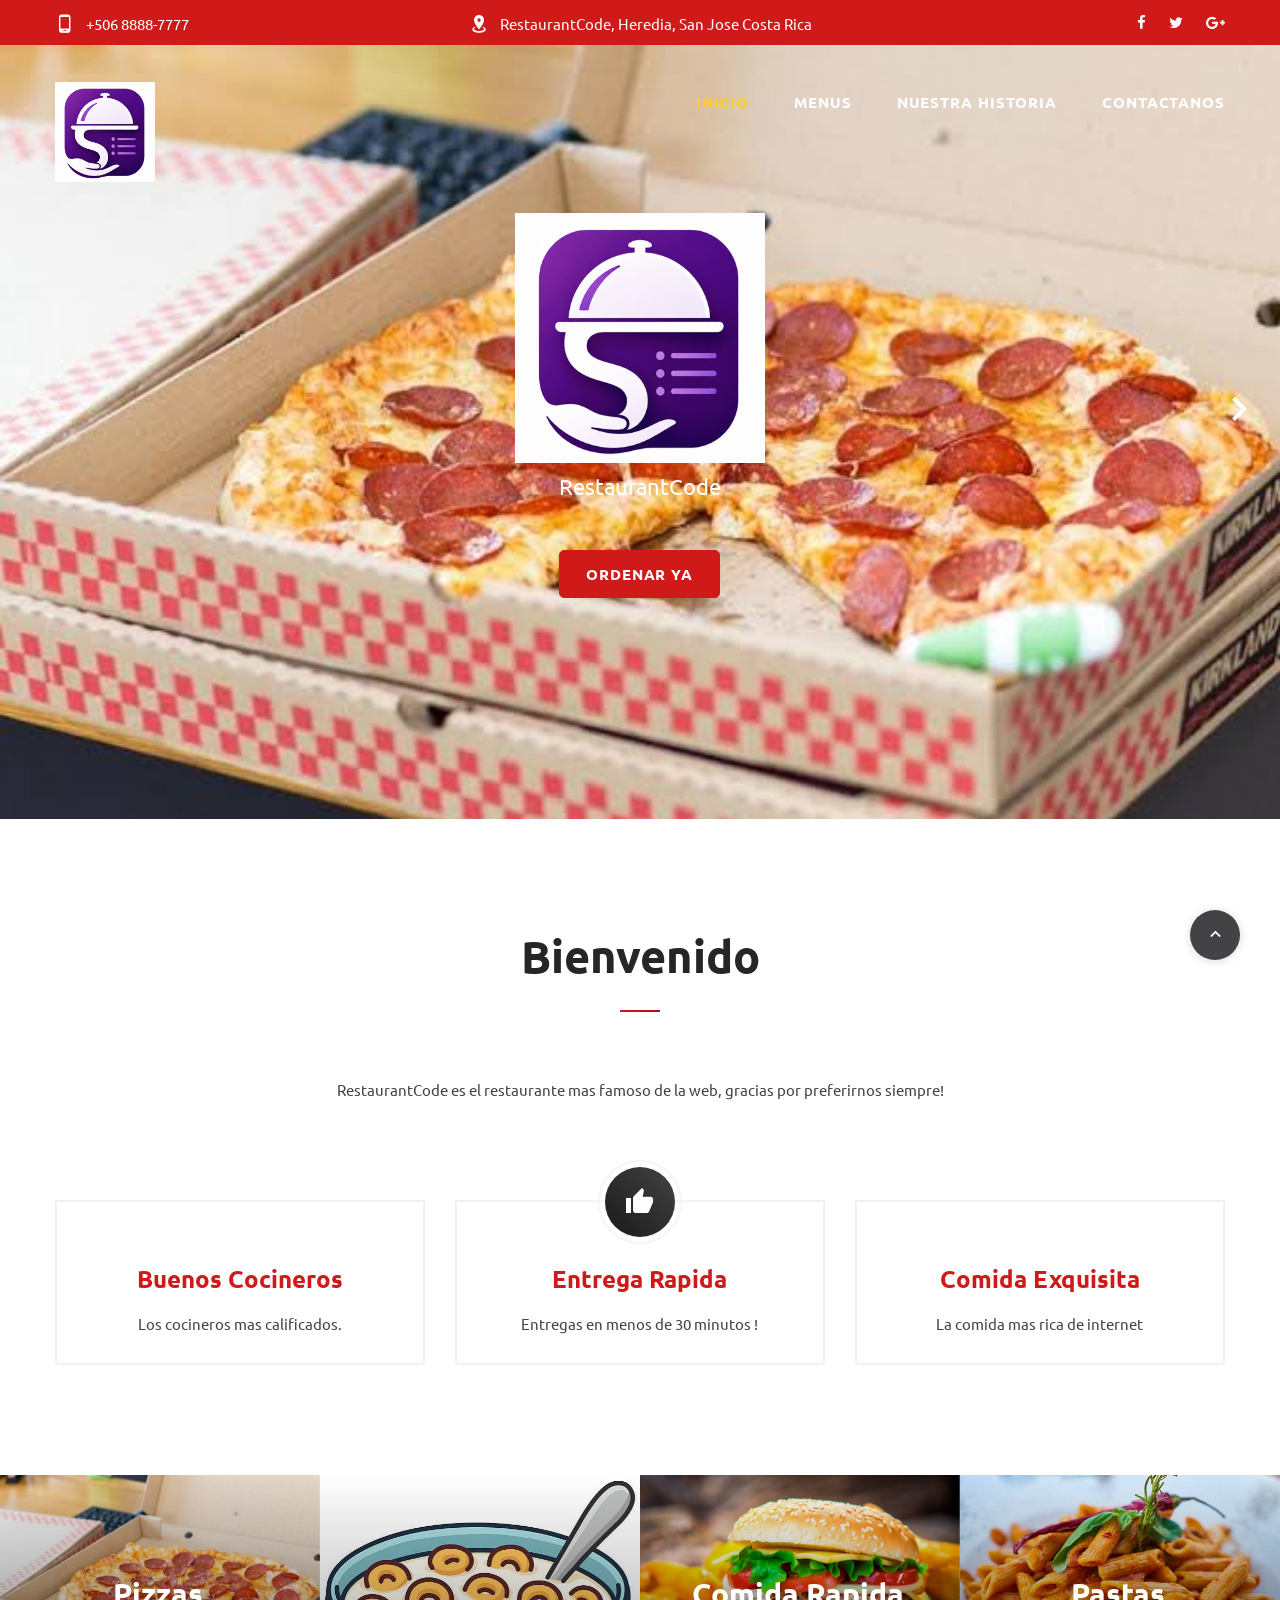
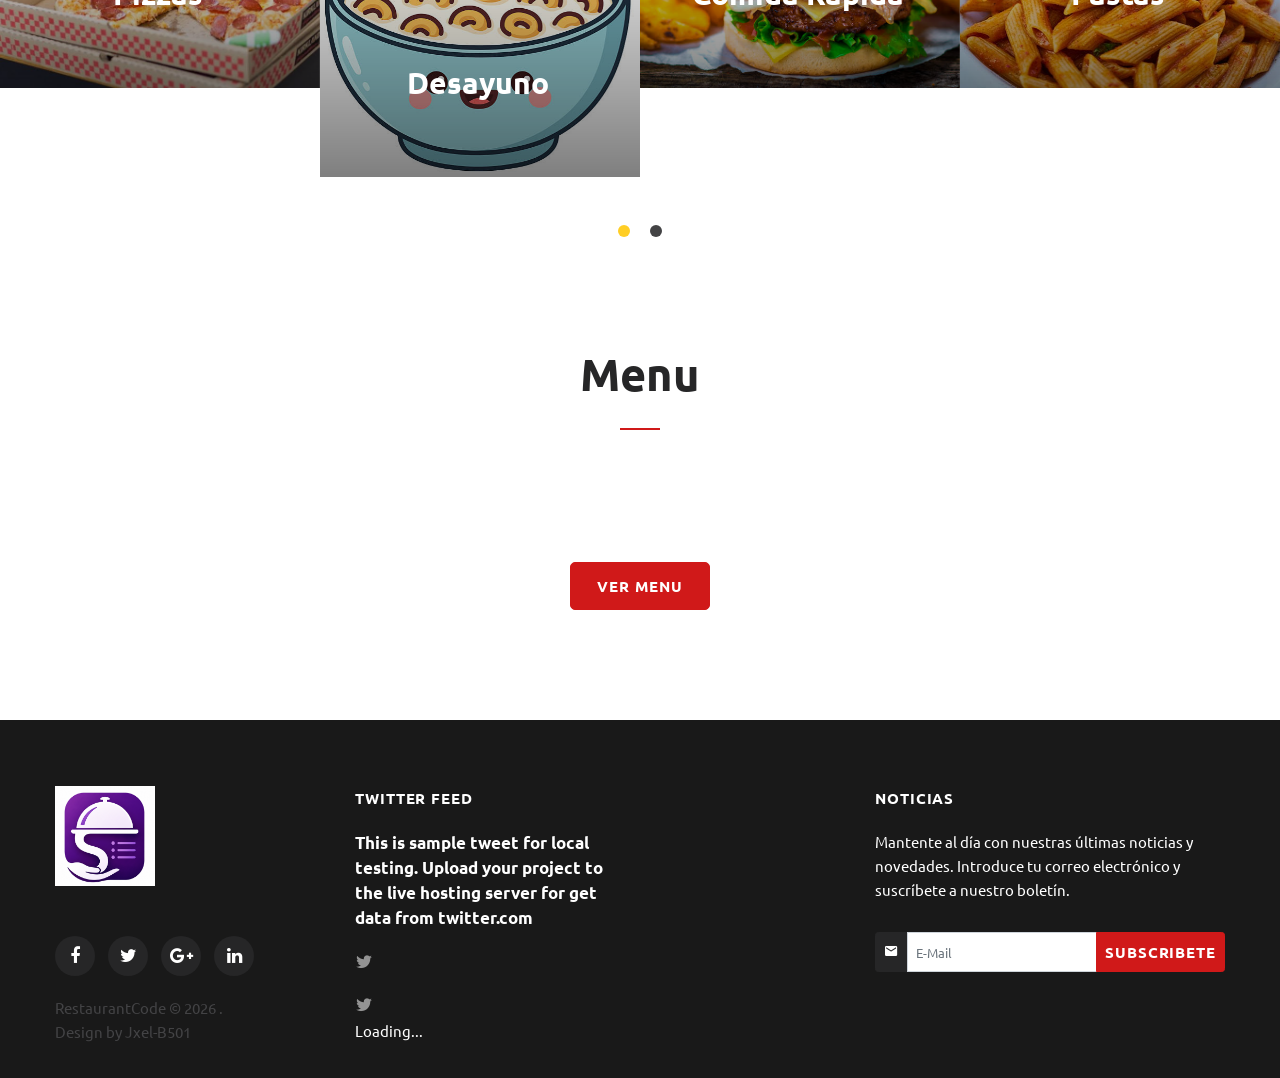
<file: index.html>
<!DOCTYPE html>
<html class="wow-animation" lang="en">
  <head>
    <title>Inicio</title>
    <meta charset="utf-8">
    <meta name="format-detection" content="telephone=no">
    <meta name="viewport" content="width=device-width, height=device-height, initial-scale=1.0, maximum-scale=1.0, user-scalable=0">
    <meta http-equiv="X-UA-Compatible" content="IE=Edge">
    <meta name="keywords" content="intense web design multipurpose template">
    <meta name="date" content="Dec 26">
    <link rel="icon" href="images/logo_icono.png" type="image/x-icon">
    <link rel="stylesheet" type="text/css" href="//fonts.googleapis.com/css?family=Ubuntu:400,400italic,500,700,700italic">
    <link rel="stylesheet" href="css/style.css">
    <style>.ie-panel{display: none;background: #212121;padding: 10px 0;box-shadow: 3px 3px 5px 0 rgba(0,0,0,.3);clear: both;text-align:center;position: relative;z-index: 1;} html.ie-10 .ie-panel, html.lt-ie-10 .ie-panel {display: block;}</style>
  </head>
  <body>
    <!-- IE Panel-->
    <div class="ie-panel"><img src="images/ie8-panel/warning_bar_0000_us.jpg" height="42" width="820" alt="You are using an outdated browser. For a faster, safer browsing experience, upgrade for free today."></a></div>
    <div class="page-loader page-loader-variant-1">
      <div><img width='100' height='100' src='images/logosm.png' alt=''/>
        <div class="offset-top-41 text-center">
          <div class="spinner"></div>
        </div>
      </div>
    </div>
    <!-- Page-->
    <div class="page text-center"> <!-- <a class="section section-banner text-center d-none d-xl-block" style="background-image: url(images/banner/background-04-1920x60.jpg); background-image: -webkit-image-set( url(images/banner/background-04-1920x60.jpg) 1x, url(images/banner/background-04-3840x120.jpg) 2x )"><img src="images/banner/foreground-04-1600x60.png" srcset="images/banner/foreground-04-1600x60.png 1x, images/banner/foreground-04-3200x120.png 2x" alt="" width="1600" height="310"></a>-->
      <!-- Page Head-->
      <header class="page-head slider-menu-position" data-preset='{"title":"Header with slider","category":"header, slider","reload":true,"id":"header-1"}'>
        <!-- RD Navbar Transparent-->
        <div class="rd-navbar-wrap">
          <nav class="rd-navbar container rd-navbar-floated rd-navbar-dark" data-md-device-layout="rd-navbar-fixed" data-lg-device-layout="rd-navbar-static" data-lg-auto-height="true" data-md-layout="rd-navbar-fixed" data-lg-layout="rd-navbar-static" data-lg-stick-up="true">
            <div class="rd-navbar-inner">
              <!-- RD Navbar Top Panel-->
              <div class="rd-navbar-top-panel context-dark bg-danger">
                <div class="left-side">
                  <address class="contact-info text-left"><a href="tel:#"><span class="icon mdi mdi-cellphone-android novi-icon"></span><span class="text-middle">+506 8888-7777</span></a></address>
                </div>
                <div class="center">
                  <address class="contact-info text-left"><a href="#"><span class="icon mdi mdi-map-marker-radius novi-icon"></span><span class="text-middle">RestaurantCode, Heredia, San Jose Costa Rica</span></a></address>
                </div>
                <div class="right-side">
                  <ul class="list-inline list-inline-sm">
                    <li class="list-inline-item"><a class="novi-icon fa fa-facebook" href="#"></a></li>
                    <li class="list-inline-item"><a class="novi-icon fa fa-twitter" href="#"></a></li>
                    <li class="list-inline-item"><a class="novi-icon fa fa-google-plus" href="#"></a></li>
                  </ul>
                </div>
              </div>
              <!-- RD Navbar Panel -->
              <div class="rd-navbar-panel">
                <!-- RD Navbar Toggle-->
                <button class="rd-navbar-toggle" data-rd-navbar-toggle=".rd-navbar, .rd-navbar-nav-wrap"><span></span></button>
                <!-- RD Navbar Top Panel Toggle-->
                <button class="rd-navbar-top-panel-toggle" data-rd-navbar-toggle=".rd-navbar, .rd-navbar-top-panel"><span></span></button>
                <!--Navbar Brand-->
                <div class="rd-navbar-brand"><a href="index.html"><img width='100' height='100' src='images/logosm.png' alt=''/></a></div>
              </div>
              <div class="rd-navbar-menu-wrap">
                <div class="rd-navbar-nav-wrap">
                  <div class="rd-navbar-mobile-scroll">
                    <!--Navbar Brand Mobile-->
                    <div class="rd-navbar-mobile-brand"><a href="index.html"><img width='100' height='100' src='images/logosm.png' alt=''/></a></div>
                    <!-- RD Navbar Nav-->
                    <ul class="rd-navbar-nav">
                      <li class="active"><a href="index.html"><span>Inicio</span></a></li>
                      <li><a href="about-coach.html"><span>Menus</span></a></li>
                      <li><a href="typography.html"><span>Nuestra Historia</span></a></li>
                      <li><a href="contacts.html"><span>Contactanos</span></a></li>
                    </ul>
                  </div>
                </div>
              </div>
            </div>
          </nav>
        </div>
        <!--Swiper-->
        <div class="swiper-container swiper-slider" data-loop="false" data-autoplay="5500" data-dragable="false">
          <div class="swiper-wrapper text-center">
            <div class="swiper-slide" data-slide-bg="images/comida.jpg" data-preview-bg="images/comida.jpg">
              <div class="swiper-caption swiper-parallax" data-speed="0.5" data-fade="true">
                <div class="swiper-slide-caption">
                  <div class="container">
                    <div class="row justify-content-xl-center">
                      <div class="col-xl-12">
                        <img src="images/logosm.png" width="250" height="250">
                      </div>
                      <div class="col-xl-8 offset-top-10">
                        <h5 class="hidden d-sm-block text-light" data-caption-animate="fadeInUp" data-caption-delay="500">
                          RestaurantCode
                        </h5>
                        <div class="offset-top-20 offset-sm-top-50"><a class="btn btn-danger btn-anis-effect" href="#" data-waypoint-to="#welcome" data-caption-animate="fadeInUp" data-caption-delay="800"><span class="btn-text">Ordenar Ya</span></a></div>
                      </div>
                    </div>
                  </div>
                </div>
              </div>
            </div>
            
            <div class="swiper-slide" data-slide-bg="images/comida.jpg" data-preview-bg="images/comida.jpg">
              <div class="swiper-caption swiper-parallax" data-speed="0.5" data-fade="true">
                <div class="swiper-slide-caption">
                  <div class="container">
                    <div class="row justify-content-xl-center">
                      <div class="col-xl-12">
                        <div class="text-extra-big font-weight-bold font-italic text-uppercase" data-caption-animate="fadeInUp" data-caption-delay="300">Bienvenidos a RestaurantCode</div>
                      </div>
                      <div class="col-xl-8 offset-top-10">
                        <h5 class="hidden d-sm-block text-light" data-caption-animate="fadeInUp" data-caption-delay="500">El restaurante virtual mas famoso de la Web</h5>
                        <div class="offset-top-20 offset-sm-top-50"><a class="btn btn-danger btn-anis-effect" href="#" data-waypoint-to="#welcome" data-caption-animate="fadeInUp" data-caption-delay="800"><span class="btn-text">Ordenar Ya</span></a></div>
                      </div>
                    </div>
                  </div>
                </div>
              </div>
            </div>
          </div>
          <div class="swiper-button swiper-button-prev swiper-parallax mdi mdi-chevron-left"></div>
          <div class="swiper-button swiper-button-next swiper-parallax mdi mdi-chevron-right"></div>
          <div class="swiper-pagination"></div>
        </div>
      </header>
      <!--Welcome-->
      <section class="section-98 section-md-110 novi-background" data-preset='{"title":"Content block 1","category":"content","id":"content-block-1"}'>
        <div class="container">
          <h1>Bienvenido</h1>
          <hr class="divider bg-red">
          <div class="row justify-content-sm-center offset-top-66">
            <div class="col-xl-8">
              <p>RestaurantCode es el restaurante mas famoso de la web, gracias por preferirnos siempre!</p>
            </div>
          </div>
          <div class="row justify-content-center grid-group-lg offset-top-98">
            <div class="col-md-8 col-lg-4">
              <!-- Icon Box Type 5-->
              <div class="box-icon box-icon-bordered">
                <h4 class="text-danger offset-top-20">Buenos Cocineros</h4>
                <p>Los cocineros mas calificados.</p>
              </div>
            </div>
            <div class="col-md-8 col-lg-4">
              <!-- Icon Box Type 5-->
              <div class="box-icon box-icon-bordered"><span class="novi-icon icon icon-outlined icon-xs icon-dark-filled mdi mdi-thumb-up"></span>
                <h4 class="text-danger offset-top-20">Entrega Rapida</h4>
                <p>Entregas en menos de 30 minutos ! </p>
              </div>
            </div>
            <div class="col-md-8 col-lg-4">
              <!-- Icon Box Type 5-->
              <div class="box-icon box-icon-bordered">
                <h4 class="text-danger offset-top-20">Comida Exquisita</h4>
                <p>La comida mas rica de internet</p>
              </div>
            </div>
          </div>
        </div>
      </section>
      <!-- Offers-->
      <section data-preset='{"title":"Carousel 1","category":"content, carousel","reload":true,"id":"carousel-1"}'>
        <div class="owl-carousel owl-carousel-default d-lg-none-owl-dots veil-owl-nav d-lg-owl-nav" data-items="1" data-sm-items="2" data-lg-items="3" data-xl-items="4" data-nav="true" data-dots="true" data-nav-class="[&quot;owl-prev mdi mdi-chevron-left&quot;, &quot;owl-next mdi mdi-chevron-right&quot;]">
          <div>
            <!-- Thumbnail Terry-->
            <figure class="thumbnail-terry"><a href="#"><img width="480" height="480" src="images/comida.jpg" alt=""/></a>
              <figcaption>
                <div>
                  <h4 class="thumbnail-terry-title">Pizzas</h4>
                </div>
                <p class="thumbnail-terry-desc offset-top-0"></p><a class="btn offset-top-10 offset-lg-top-0 btn-danger" href="#">Pedir Ya</a>
              </figcaption>
            </figure>
          </div>
          <div>
            <!-- Thumbnail Terry-->
            <figure class="thumbnail-terry"><a href="#"><img width="480" height="480" src="images/cereal.jpg" alt=""/></a>
              <figcaption>
                <div>
                  <h4 class="thumbnail-terry-title">Desayuno</h4>
                </div>
                <p class="thumbnail-terry-desc offset-top-0"></p><a class="btn offset-top-10 offset-lg-top-0 btn-danger" href="#">Pide Ya</a>
              </figcaption>
            </figure>
          </div>
          <div>
            <!-- Thumbnail Terry-->
            <figure class="thumbnail-terry"><a href="#"><img width="480" height="480" src="images/hamburguesa.jpg" alt=""/></a>
              <figcaption>
                <div>
                  <h4 class="thumbnail-terry-title">Comida Rapida</h4>
                </div>
                <p class="thumbnail-terry-desc offset-top-0"></p><a class="btn offset-top-10 offset-lg-top-0 btn-danger" href="#">Pide Ya</a>
              </figcaption>
            </figure>
          </div>
          <div>
            <!-- Thumbnail Terry-->
            <figure class="thumbnail-terry"><a href="#"><img width="480" height="480" src="images/macarron.jpg" alt=""/></a>
              <figcaption>
                <div>
                  <h4 class="thumbnail-terry-title">Pastas</h4>
                </div>
                <p class="thumbnail-terry-desc offset-top-0"></p><a class="btn offset-top-10 offset-lg-top-0 btn-danger" href="#">Pide Ya</a>
              </figcaption>
            </figure>
          </div>
          <div>
            <!-- Thumbnail Terry-->
            <figure class="thumbnail-terry"><a href="#"><img width="480" height="480" src="images/loading.gif" alt=""/></a>
              <figcaption>
                <div>
                  <h4 class="thumbnail-terry-title">Postre</h4>
                </div>
                <p class="thumbnail-terry-desc offset-top-0"></p><a class="btn offset-top-10 offset-lg-top-0 btn-danger" href="#">Pide Ya</a>
              </figcaption>
            </figure>
          </div>
          <div>
            <!-- Thumbnail Terry-->
            <figure class="thumbnail-terry"><a href="#"><img width="480" height="480" src="images/loading.gif" alt=""/></a>
              <figcaption>
                <div>
                  <h4 class="thumbnail-terry-title">Sopas</h4>
                </div>
                <p class="thumbnail-terry-desc offset-top-0"></p><a class="btn offset-top-10 offset-lg-top-0 btn-danger" href="#">Pide Ya</a>
              </figcaption>
            </figure>
          </div>
        </div>
      </section>
      <!-- Menu-->
      <section class="section-98 section-md-110 novi-background" data-preset='{"title":"Team","category":"content, team","reload":false,"id":"team"}'>
        <div class="container">
          <h1>Menu</h1>
          <hr class="divider bg-danger">
          <div class="row justify-content-sm-center offset-top-66">
            <div class="col-md-10 col-xl-12">
              <a class="offset-top-66 btn btn-danger" href="about-coach.html">Ver menu</a>
            </div>
          </div>
        </div>
      </section>
      
      <!-- Page Footer-->
      <footer class="section-relative section-top-66 section-bottom-34 page-footer bg-gray-base context-dark novi-background" data-preset='{"title":"Footer","category":"footer","reload":true,"id":"footer"}'>
        <div class="container">
          <div class="row justify-content-md-center text-xl-left">
            <div class="col-md-12">
              <div class="row justify-content-sm-center">
                <div class="col-sm-10 col-md-3 text-left order-md-4 col-md-10 col-xl-3 offset-md-top-50 offset-xl-top-0 order-xl-2">
                  <!-- Twitter Feed-->
                  <p class="text-uppercase text-spacing-60 font-weight-bold text-center text-xl-left">Twitter Feed</p>
                  <div class="offset-top-20">
                          <div class="twitter" data-twitter-username="templatemonster" data-twitter-date-hours=" hours ago" data-twitter-date-minutes=" minutes ago">
                            <div class="twitter-sm" data-twitter-type="tweet">
                              <div class="twitter-date text-dark small"><span class="icon icon-xxs mdi mdi-twitter text-middle"></span> <span class="text-middle" data-date="text"></span>
                              </div>
                              <div class="twitter-text" data-tweet="text"></div>
                              <div class="twitter-name font-weight-bold big" data-screen_name="text"></div>
                            </div>
                            <div class="twitter-sm" data-twitter-type="tweet">
                              <div class="twitter-date text-dark small"><span class="icon icon-xxs mdi mdi-twitter text-middle"></span> <span class="text-middle" data-date="text"></span>
                              </div>
                              <div class="twitter-text" data-tweet="text"></div>
                              <div class="twitter-name font-weight-bold big" data-screen_name="text"></div>
                            </div>
                          </div>
                  </div>
                </div>
                <div class="col-sm-10 col-md-3 offset-top-66 order-md-3 col-md-10 col-xl-2 offset-xl-top-0 order-xl-3">
                  <!-- Flickr Feed-->
                </div>
                <div class="col-sm-10 col-md-3 offset-top-66 order-md-2 offset-md-top-0 col-md-6 col-xl-4 order-xl-4">
                  <div class="inset-xl-left-20">
                    <p class="text-uppercase text-spacing-60 font-weight-bold">Noticias</p>
                    <p class="offset-top-20 text-left">
                      Mantente al día con nuestras últimas noticias y novedades. Introduce tu correo electrónico y suscríbete a nuestro boletín.
                    </p>
                    <div class="offset-top-30">
                            <form class="rd-mailform" data-form-output="form-subscribe-footer" data-form-type="subscribe" method="post" action="bat/rd-mailform.php">
                              <div class="form-group">
                                <div class="input-group input-group-sm"><span class="input-group-prepend"><span class="input-group-text input-group-icon"><span class="mdi mdi-email novi-icon"></span></span></span>
                                  <input class="form-control" placeholder="E-Mail" type="email" name="email" data-constraints="@Required @Email"><span class="input-group-append">
                                    <button class="btn btn-sm btn-danger" type="submit">Subscribete</button></span>
                                </div>
                              </div>
                              <div class="form-output" id="form-subscribe-footer"></div>
                            </form>
                    </div>
                  </div>
                </div>
                <div class="col-sm-10 col-md-3 offset-top-66 order-md-1 offset-md-top-0 col-md-6 col-xl-3 order-xl-1">
                  <!-- Footer brand-->
                  <div class="footer-brand"><a href="index.html"><img width='100' height='100' src='images/logosm.png' alt=''/></a></div>
                  <div class="offset-top-50 text-sm-center text-xl-left">
                          <ul class="list-inline">
                            <li class="list-inline-item"><a class="novi-icon icon fa fa-facebook icon-xxs icon-circle icon-darkest-filled" href="#"></a></li>
                            <li class="list-inline-item"><a class="novi-icon icon fa fa-twitter icon-xxs icon-circle icon-darkest-filled" href="#"></a></li>
                            <li class="list-inline-item"><a class="novi-icon icon fa fa-google-plus icon-xxs icon-circle icon-darkest-filled" href="#"></a></li>
                            <li class="list-inline-item"><a class="novi-icon icon fa fa-linkedin icon-xxs icon-circle icon-darkest-filled" href="#"></a></li>
                          </ul>
                  </div>
                  <p class="text-darker offset-top-20">RestaurantCode &copy; <span id="copyright-year"></span> .
                    Design&nbsp;by&nbsp;<a href="https://www.templatemonster.com">Jxel-B501</a>
                  </p>
                </div>
              </div>
            </div>
          </div>
        </div>
      </footer>
    </div>
    <!-- Global Mailform Output-->
    <div class="snackbars" id="form-output-global"></div>
    <!-- Java script-->
    <script src="js/core.min.js"></script>
    <script src="js/script.js"></script>
  </body>
</html>
</file>
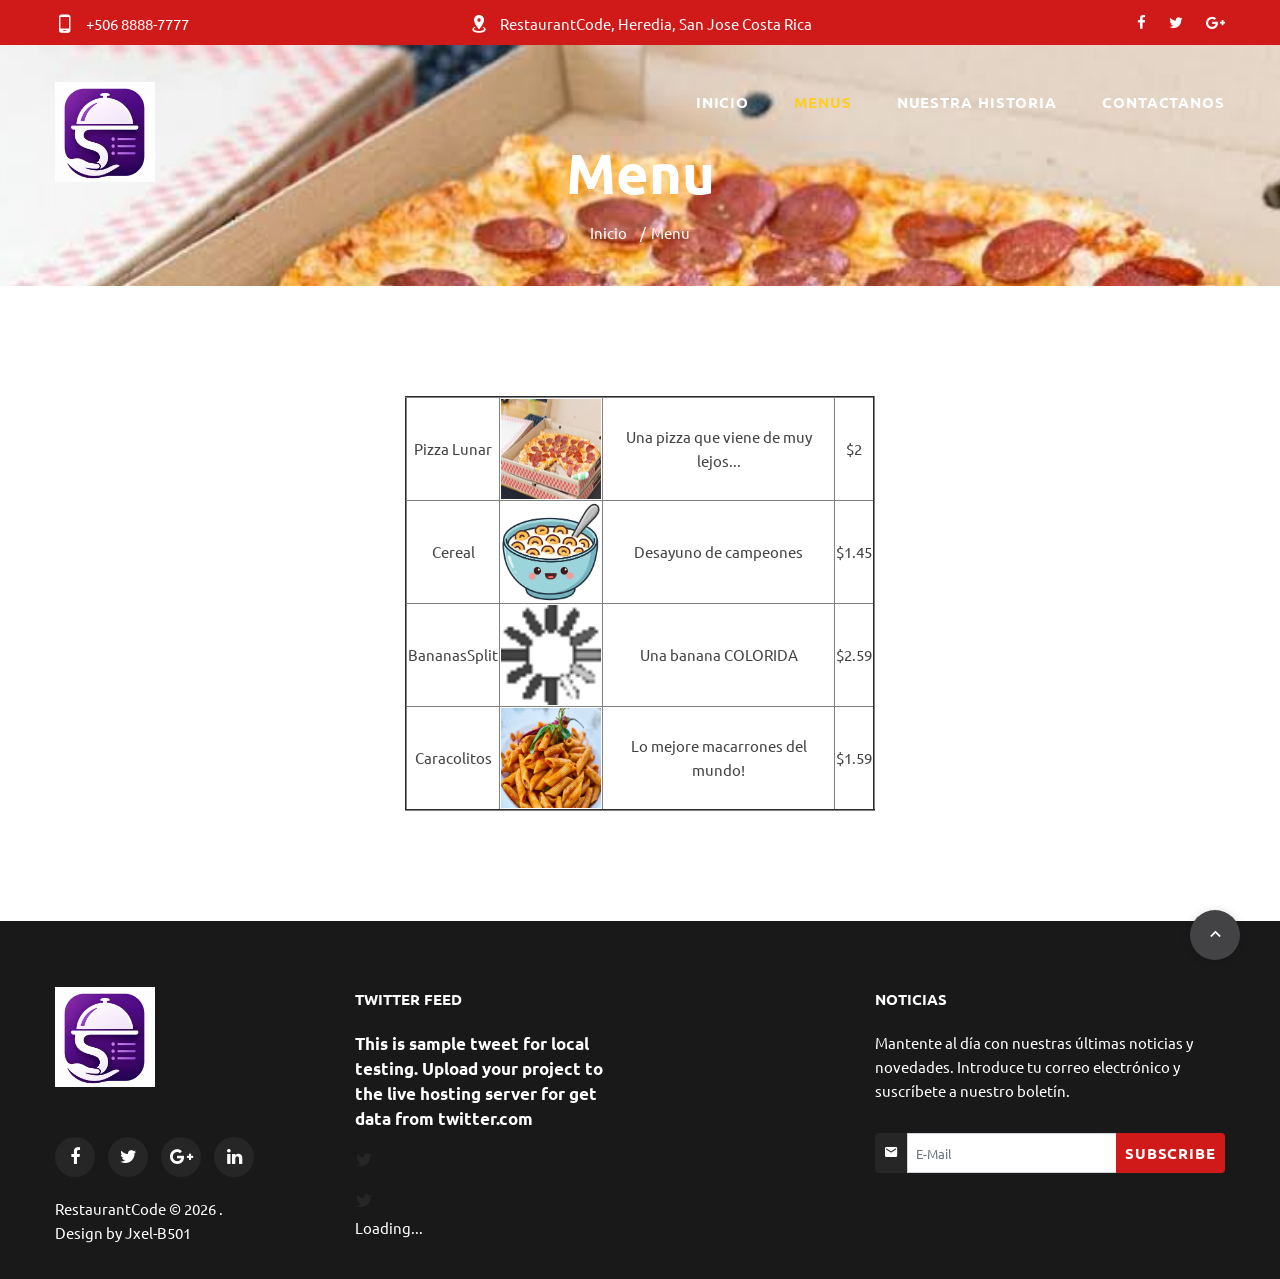
<file: about-coach.html>
<!DOCTYPE html>
<html class="wow-animation" lang="en">
  <head>
    <title>Menu</title>
    <meta charset="utf-8">
    <meta name="format-detection" content="telephone=no">
    <meta name="viewport" content="width=device-width, height=device-height, initial-scale=1.0, maximum-scale=1.0, user-scalable=0">
    <meta http-equiv="X-UA-Compatible" content="IE=Edge">
    <meta name="keywords" content="intense web design multipurpose template">
    <meta name="date" content="Dec 26">
    <link rel="icon" href="images/logo_icono.png" type="image/x-icon">
    <link rel="stylesheet" type="text/css" href="//fonts.googleapis.com/css?family=Ubuntu:400,400italic,500,700,700italic">
    <link rel="stylesheet" href="css/style.css">
    <style>.ie-panel{display: none;background: #212121;padding: 10px 0;box-shadow: 3px 3px 5px 0 rgba(0,0,0,.3);clear: both;text-align:center;position: relative;z-index: 1;} html.ie-10 .ie-panel, html.lt-ie-10 .ie-panel {display: block;}</style>
  </head>
  <body>
    <!-- IE Panel-->
    <div class="ie-panel"><a href="http://windows.microsoft.com/en-US/internet-explorer/"><img src="images/ie8-panel/warning_bar_0000_us.jpg" height="42" width="820" alt="You are using an outdated browser. For a faster, safer browsing experience, upgrade for free today."></a></div>
    <div class="page-loader page-loader-variant-1">
      <div><img width='100' height='100' src='images/logosm.png' alt=''/>
        <div class="offset-top-41 text-center">
          <div class="spinner"></div>
        </div>
      </div>
    </div>
    <!-- Page-->
    <div class="page text-center"> 
      <!-- Page Head-->
      <header class="page-head slider-menu-position" data-preset='{"title":"Header with breadcrumbs","category":"header, breadcrumbs","reload":true,"id":"header-2"}'>
        <!-- RD Navbar Transparent-->
        <div class="rd-navbar-wrap">
          <nav class="rd-navbar container rd-navbar-floated rd-navbar-dark" data-md-device-layout="rd-navbar-fixed" data-lg-device-layout="rd-navbar-static" data-lg-auto-height="true" data-md-layout="rd-navbar-fixed" data-lg-layout="rd-navbar-static" data-lg-stick-up="true">
            <div class="rd-navbar-inner">
              <!-- RD Navbar Top Panel-->
              <div class="rd-navbar-top-panel context-dark bg-danger">
                <div class="left-side">
                  <address class="contact-info text-left"><a href="tel:#"><span class="icon mdi mdi-cellphone-android novi-icon"></span><span class="text-middle">+506 8888-7777</span></a></address>
                </div>
                <div class="center">
                  <address class="contact-info text-left"><a href="#"><span class="icon mdi mdi-map-marker-radius novi-icon"></span><span class="text-middle">RestaurantCode, Heredia, San Jose Costa Rica</span></a></address>
                </div>
                <div class="right-side">
                  <ul class="list-inline list-inline-sm">
                    <li class="list-inline-item"><a class="novi-icon fa fa-facebook" href="#"></a></li>
                    <li class="list-inline-item"><a class="novi-icon fa fa-twitter" href="#"></a></li>
                    <li class="list-inline-item"><a class="novi-icon fa fa-google-plus" href="#"></a></li>
                  </ul>
                </div>
              </div>
              <!-- RD Navbar Panel -->
              <div class="rd-navbar-panel">
                <!-- RD Navbar Toggle-->
                <button class="rd-navbar-toggle" data-rd-navbar-toggle=".rd-navbar, .rd-navbar-nav-wrap"><span></span></button>
                <!-- RD Navbar Top Panel Toggle-->
                <button class="rd-navbar-top-panel-toggle" data-rd-navbar-toggle=".rd-navbar, .rd-navbar-top-panel"><span></span></button>
                <!--Navbar Brand-->
                <div class="rd-navbar-brand"><a href="index.html"><img width='100' height='100' src='images/logosm.png' alt=''/></a></div>
              </div>
              <div class="rd-navbar-menu-wrap">
                <div class="rd-navbar-nav-wrap">
                  <div class="rd-navbar-mobile-scroll">
                    <!--Navbar Brand Mobile-->
                    <div class="rd-navbar-mobile-brand"><a href="index.html"><img width='100' height='100' src='images/logosm.png' alt=''/></a></div>
                    <!-- RD Navbar Nav-->
                    <ul class="rd-navbar-nav">
                      <li><a href="index.html"><span>Inicio</span></a></li>
                      <li class="active"><a href="about-coach.html"><span>Menus</span></a></li>
                      <li><a href="typography.html"><span>Nuestra Historia</span></a></li>
                      <li><a href="contacts.html"><span>Contactanos</span></a></li>
                    </ul>
                  </div>
                </div>
              </div>
            </div>
          </nav>
        </div>
        <div class="context-dark">
          <!-- Modern Breadcrumbs-->
          <section>
            <div class="parallax-container breadcrumb-modern bg-gray-darkest" data-parallax-img="images/comida.jpg">
              <div class="parallax-content"> 
                <div class="container section-top-98 section-bottom-34 section-lg-bottom-66 section-lg-98 section-xl-top-110 section-xl-bottom-41">
                  <h2 class="d-none d-lg-block offset-top-30"><span class="big">Menu</span></h2>
                  <ul class="list-inline list-inline-dashed">
                    <li class="list-inline-item"><a href="index.html">Inicio</a></li>
                    <li class="list-inline-item">Menu
                    </li>
                  </ul>
                </div>
              </div>
            </div>
          </section>
        </div>
      </header>
      <!-- Menu -->
      <section class="section-98 section-md-110 novi-background" data-preset='{"title":"Content block 2","category":"content","reload":true,"id":"content-block-2"}'>
        <div class="container">
          <div class="row justify-content-sm-center">
            <div class="col-sm-10 col-md-5">
                  
                  <!-- Menu del restaurante-->
                   <div>
                    <table border="2">
                      <tr>
                        <td>Pizza Lunar</td>
                        <td><img src="images/comida.jpg" width='100' height='100'></td>
                        <td><p>Una pizza que viene de muy lejos...</p></td>
                        <td>$2</td>
                      </tr>
                      <tr>
                        <td>Cereal</td>
                        <td><img src="images/cereal.jpg" width='100' height='100'></td>
                        <td>Desayuno de campeones</td>
                        <td>$1.45</td>
                      </tr>
                      <tr>
                        <td>BananasSplit</td>
                        <td><img src="images/loading.gif" width='100' height='100'></td>
                        <td>Una banana COLORIDA</td>
                        <td>$2.59</td>
                      </tr>
                      <tr>
                        <td>Caracolitos</td>
                        <td><img src="images/macarron.jpg" width='100' height='100'></td>
                        <td>Lo mejore macarrones del mundo!</td>
                        <td>$1.59</td>
                      </tr>
                    </table>

                   </div>
                </div>
              </div>
            </div>
          </div>
        </div>
      </section>
      
      <!-- Page Footer-->
      <footer class="section-relative section-top-66 section-bottom-34 page-footer bg-gray-base context-dark novi-background" data-preset='{"title":"Footer","category":"footer","reload":true,"id":"footer"}'>
        <div class="container">
          <div class="row justify-content-md-center text-xl-left">
            <div class="col-md-12">
              <div class="row justify-content-sm-center">
                <div class="col-sm-10 col-md-3 text-left order-md-4 col-md-10 col-xl-3 offset-md-top-50 offset-xl-top-0 order-xl-2">
                  <!-- Twitter Feed-->
                  <p class="text-uppercase text-spacing-60 font-weight-bold text-center text-xl-left">Twitter Feed</p>
                  <div class="offset-top-20">
                          <div class="twitter" data-twitter-username="templatemonster" data-twitter-date-hours=" hours ago" data-twitter-date-minutes=" minutes ago">
                            <div class="twitter-sm" data-twitter-type="tweet">
                              <div class="twitter-date text-dark small"><span class="icon icon-xxs mdi mdi-twitter text-middle"></span> <span class="text-middle" data-date="text"></span>
                              </div>
                              <div class="twitter-text" data-tweet="text"></div>
                              <div class="twitter-name font-weight-bold big" data-screen_name="text"></div>
                            </div>
                            <div class="twitter-sm" data-twitter-type="tweet">
                              <div class="twitter-date text-dark small"><span class="icon icon-xxs mdi mdi-twitter text-middle"></span> <span class="text-middle" data-date="text"></span>
                              </div>
                              <div class="twitter-text" data-tweet="text"></div>
                              <div class="twitter-name font-weight-bold big" data-screen_name="text"></div>
                            </div>
                          </div>
                  </div>
                </div>
                <div class="col-sm-10 col-md-3 offset-top-66 order-md-3 col-md-10 col-xl-2 offset-xl-top-0 order-xl-3">
                  <!-- Flickr Feed-->
                  
                </div>
                <div class="col-sm-10 col-md-3 offset-top-66 order-md-2 offset-md-top-0 col-md-6 col-xl-4 order-xl-4">
                  <div class="inset-xl-left-20">
                    <p class="text-uppercase text-spacing-60 font-weight-bold">Noticias</p>
                    <p class="offset-top-20 text-left">
                      Mantente al día con nuestras últimas noticias y novedades. Introduce tu correo electrónico y suscríbete a nuestro boletín.
                    </p>
                    <div class="offset-top-30">
                            <form class="rd-mailform" data-form-output="form-subscribe-footer" data-form-type="subscribe" method="post" action="bat/rd-mailform.php">
                              <div class="form-group">
                                <div class="input-group input-group-sm"><span class="input-group-prepend"><span class="input-group-text input-group-icon"><span class="mdi mdi-email novi-icon"></span></span></span>
                                  <input class="form-control" placeholder="E-Mail" type="email" name="email" data-constraints="@Required @Email"><span class="input-group-append">
                                    <button class="btn btn-sm btn-danger" type="submit">Subscribe</button></span>
                                </div>
                              </div>
                              <div class="form-output" id="form-subscribe-footer"></div>
                            </form>
                    </div>
                  </div>
                </div>
                <div class="col-sm-10 col-md-3 offset-top-66 order-md-1 offset-md-top-0 col-md-6 col-xl-3 order-xl-1">
                  <!-- Footer brand-->
                  <div class="footer-brand"><a href="index.html"><img width='100' height='100' src='images/logosm.png' alt=''/></a></div>
                  <div class="offset-top-50 text-sm-center text-xl-left">
                          <ul class="list-inline">
                            <li class="list-inline-item"><a class="novi-icon icon fa fa-facebook icon-xxs icon-circle icon-darkest-filled" href="#"></a></li>
                            <li class="list-inline-item"><a class="novi-icon icon fa fa-twitter icon-xxs icon-circle icon-darkest-filled" href="#"></a></li>
                            <li class="list-inline-item"><a class="novi-icon icon fa fa-google-plus icon-xxs icon-circle icon-darkest-filled" href="#"></a></li>
                            <li class="list-inline-item"><a class="novi-icon icon fa fa-linkedin icon-xxs icon-circle icon-darkest-filled" href="#"></a></li>
                          </ul>
                  </div>
                  <p class="text-darker offset-top-20">RestaurantCode &copy; <span id="copyright-year"></span> .
                    Design&nbsp;by&nbsp;<a href="https://www.templatemonster.com">Jxel-B501</a>
                  </p>
                </div>
              </div>
            </div>
          </div>
        </div>
      </footer>
    </div>
    <!-- Global Mailform Output-->
    <div class="snackbars" id="form-output-global"></div>
    <!-- Java script-->
    <script src="js/core.min.js"></script>
    <script src="js/script.js"></script>
  </body>
</html>
</file>
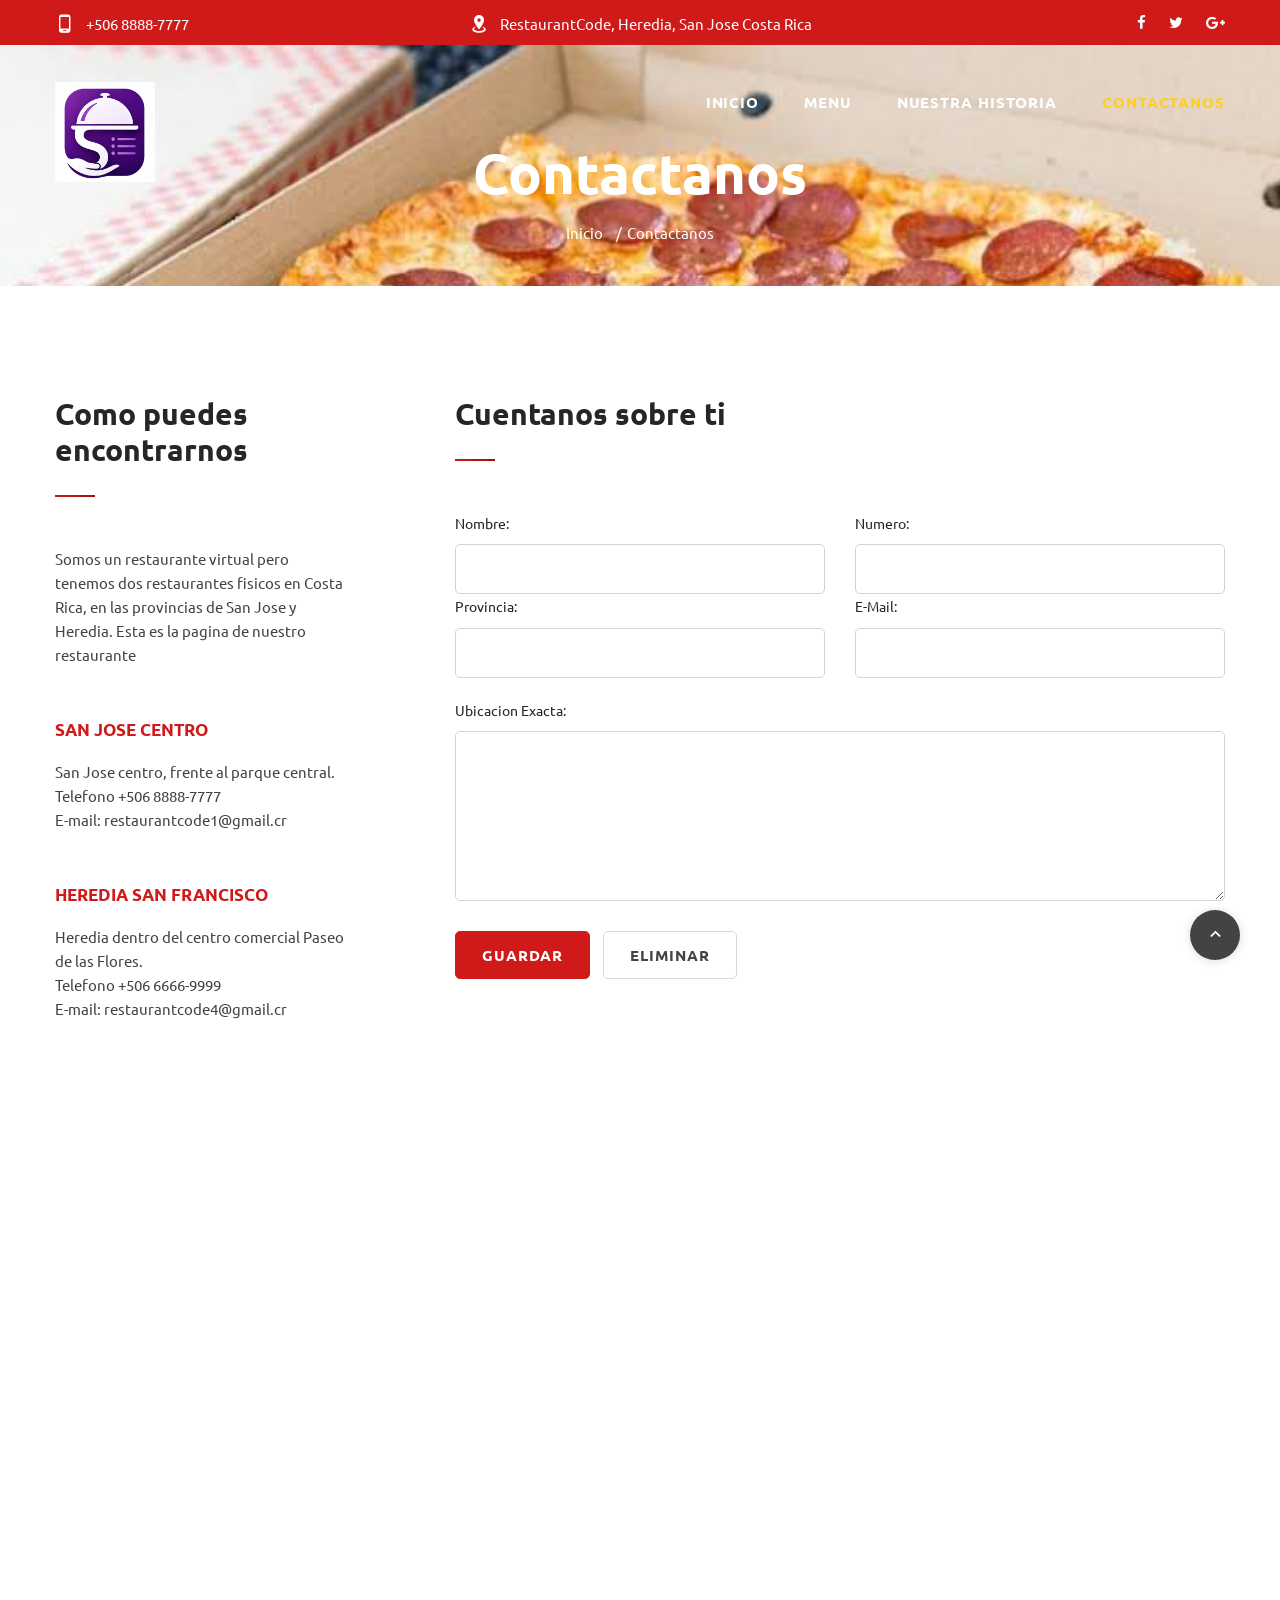
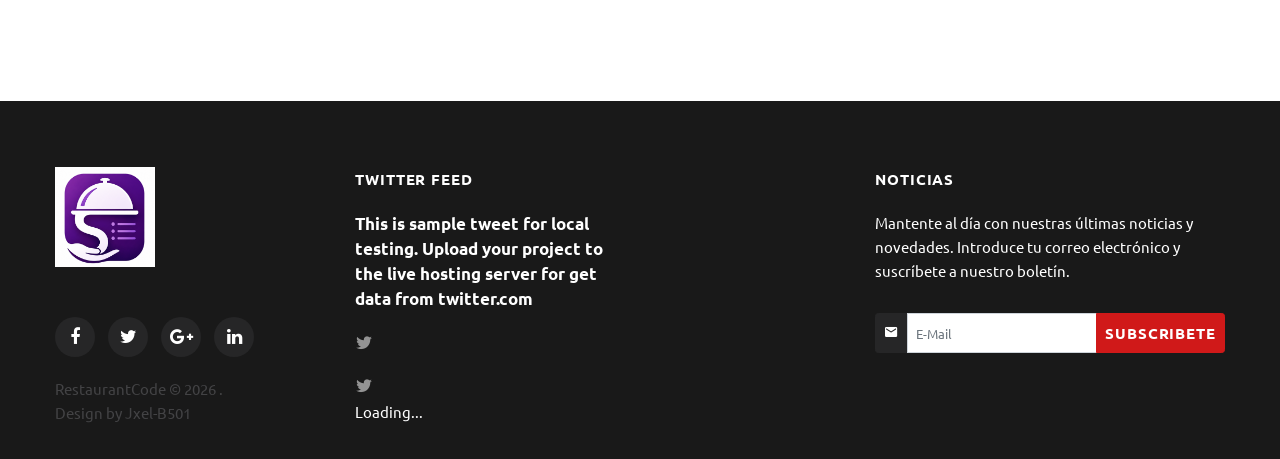
<file: contacts.html>
<!DOCTYPE html>
<html class="wow-animation" lang="en">
  <head>
    <title>Contactanos</title>
    <meta charset="utf-8">
    <meta name="format-detection" content="telephone=no">
    <meta name="viewport" content="width=device-width, height=device-height, initial-scale=1.0, maximum-scale=1.0, user-scalable=0">
    <meta http-equiv="X-UA-Compatible" content="IE=Edge">
    <meta name="keywords" content="intense web design multipurpose template">
    <meta name="date" content="Dec 26">
    <link rel="icon" href="images/logo_icono.png" type="image/x-icon">
    <link rel="stylesheet" type="text/css" href="//fonts.googleapis.com/css?family=Ubuntu:400,400italic,500,700,700italic">
    <link rel="stylesheet" href="css/style.css">
    <style>.ie-panel{display: none;background: #212121;padding: 10px 0;box-shadow: 3px 3px 5px 0 rgba(0,0,0,.3);clear: both;text-align:center;position: relative;z-index: 1;} html.ie-10 .ie-panel, html.lt-ie-10 .ie-panel {display: block;}</style>
  </head>
  <body>
    <!-- IE Panel-->
    <div class="ie-panel"><a href="http://windows.microsoft.com/en-US/internet-explorer/"><img src="images/ie8-panel/warning_bar_0000_us.jpg" height="42" width="820" alt="You are using an outdated browser. For a faster, safer browsing experience, upgrade for free today."></a></div>
    <div class="page-loader page-loader-variant-1">
      <div><img width='100' height='100' src='images/logosm.png' alt=''/>
        <div class="offset-top-41 text-center">
          <div class="spinner"></div>
        </div>
      </div>
    </div>
    <!-- Page-->
    <div class="page text-center"> 
      <!-- Page Head-->
      <header class="page-head slider-menu-position">
        <!-- RD Navbar Transparent-->
        <div class="rd-navbar-wrap">
          <nav class="rd-navbar container rd-navbar-floated rd-navbar-dark" data-md-device-layout="rd-navbar-fixed" data-lg-device-layout="rd-navbar-static" data-lg-auto-height="true" data-md-layout="rd-navbar-fixed" data-lg-layout="rd-navbar-static" data-lg-stick-up="true">
            <div class="rd-navbar-inner">
              <!-- RD Navbar Top Panel-->
              <div class="rd-navbar-top-panel context-dark bg-danger">
                <div class="left-side">
                  <address class="contact-info text-left"><a href="tel:#"><span class="icon mdi mdi-cellphone-android novi-icon"></span><span class="text-middle">+506 8888-7777</span></a></address>
                </div>
                <div class="center">
                  <address class="contact-info text-left"><a href="#"><span class="icon mdi mdi-map-marker-radius novi-icon"></span><span class="text-middle">RestaurantCode, Heredia, San Jose Costa Rica</span></a></address>
                </div>
                <div class="right-side">
                  <ul class="list-inline list-inline-sm">
                    <li class="list-inline-item"><a class="novi-icon fa fa-facebook" href="#"></a></li>
                    <li class="list-inline-item"><a class="novi-icon fa fa-twitter" href="#"></a></li>
                    <li class="list-inline-item"><a class="novi-icon fa fa-google-plus" href="#"></a></li>
                  </ul>
                </div>
              </div>
              <!-- RD Navbar Panel -->
              <div class="rd-navbar-panel">
                <!-- RD Navbar Toggle-->
                <button class="rd-navbar-toggle" data-rd-navbar-toggle=".rd-navbar, .rd-navbar-nav-wrap"><span></span></button>
                <!-- RD Navbar Top Panel Toggle-->
                <button class="rd-navbar-top-panel-toggle" data-rd-navbar-toggle=".rd-navbar, .rd-navbar-top-panel"><span></span></button>
                <!--Navbar Brand-->
                <div class="rd-navbar-brand"><a href="index.html"><img width='100' height='100' src='images/logosm.png' alt=''/></a></div>
              </div>
              <div class="rd-navbar-menu-wrap">
                <div class="rd-navbar-nav-wrap">
                  <div class="rd-navbar-mobile-scroll">
                    <!--Navbar Brand Mobile-->
                    <div class="rd-navbar-mobile-brand"><a href="index.html"><img width='100' height='100' src='images/logosm.png' alt=''/></a></div>
                    <!-- RD Navbar Nav-->
                    <ul class="rd-navbar-nav">
                      <li><a href="index.html"><span>Inicio</span></a></li>
                      <li><a href="about-coach.html"><span>Menu</span></a></li>
                      <li><a href="typography.html"><span>Nuestra Historia</span></a></li>
                      <li class="active"><a href="contacts.html"><span>Contactanos</span></a></li>
                    </ul>
                  </div>
                </div>
              </div>
            </div>
          </nav>
        </div>
        <div class="context-dark">
          <!-- Modern Breadcrumbs-->
          <section>
            <div class="parallax-container breadcrumb-modern bg-gray-darkest" data-parallax-img="images/comida.jpg">
              <div class="parallax-content"> 
                <div class="container section-top-98 section-bottom-34 section-lg-bottom-66 section-lg-98 section-xl-top-110 section-xl-bottom-41">
                  <h2 class="d-none d-lg-block offset-top-30"><span class="big">Contactanos</span></h2>
                  <ul class="list-inline list-inline-dashed">
                    <li class="list-inline-item"><a href="index.html">Inicio</a></li>
                    <li class="list-inline-item">Contactanos
                    </li>
                  </ul>
                </div>
              </div>
            </div>
          </section>
        </div>
      </header>
      <section class="section-110 text-xl-left novi-background" data-preset='{"title":"Contact form","category":"content, form","reload":true,"id":"form"}'>
        <div class="container">
          <div class="row justify-content-sm-center justify-content-sm-center">
            <div class="col-xl-4">
              <div class="inset-xl-right-80">
                <h3 class="font-weight-bold">Como puedes encontrarnos</h3>
                <hr class="divider hr-xl-left-0 bg-red">
                <p class="offset-top-41 offset-xl-top-50">Somos un restaurante virtual pero tenemos dos restaurantes fisicos en Costa Rica, en las provincias de San Jose y Heredia. Esta es la pagina de nuestro restaurante</p>
                <address class="contact-info offset-top-30 offset-xl-top-50">
                  <div class="h6 text-uppercase font-weight-bold text-danger letter-space-none offset-top-none">San Jose Centro</div>
                  <p>San Jose centro, frente al parque central.</p>
                  <dl class="offset-top-0">
                    <dt>Telefono</dt>
                    <dd><a href="tel:#">+506 8888-7777</a></dd>
                  </dl>
                  <dl>
                    <dt>E-mail:</dt>
                    <dd><a href="mailto:#">restaurantcode1@gmail.cr</a></dd>
                  </dl>
                </address>
                <address class="contact-info offset-top-30 offset-xl-top-50">
                  <div class="h6 text-uppercase font-weight-bold text-danger letter-space-none">Heredia San Francisco</div>
                  <p>Heredia dentro del centro comercial Paseo de las Flores.</p>
                  <dl class="offset-top-0">
                    <dt>Telefono</dt>
                    <dd><a href="tel:#">+506 6666-9999</a></dd>
                  </dl>
                  <dl>
                    <dt>E-mail:</dt>
                    <dd><a href="mailto:#">restaurantcode4@gmail.cr</a></dd>
                  </dl>
                </address>
              </div>
            </div>
            <div class="col-md-8 offset-top-66 offset-xl-top-0">
              <h3 class="font-weight-bold">Cuentanos sobre ti</h3>
              <hr class="divider hr-xl-left-0 bg-red">
              <!-- RD Mailform-->
              <form class="rd-mailform text-left offset-top-50" data-form-output="form-output-global" data-form-type="contact" method="post" action="bat/rd-mailform.php">
                <div class="row novi-excluded">
                  <div class="col-xl-6">
                    <div class="form-group">
                      <label class="form-label form-label-outside" for="contact-us-name">Nombre:</label>
                      <input class="form-control" id="contact-us-name" type="text" name="name" data-constraints="@Required">
                    </div>
                  </div>
                  <div class="col-xl-6">
                    <div class="form-group">
                      <label class="form-label form-label-outside" for="contact-us-number">Numero:</label>
                      <input class="form-control" id="contact-us-number" type="text" number="number" data-constraints="@Required">
                    </div>
                  </div>

                  <div class="col-xl-6">
                    <div class="form-group">
                      <label class="form-label form-label-outside" for="contact-us-place">Provincia:</label>
                      <input class="form-control" id="contact-us-place" type="text" place="place" data-constraints="@Required">
                    </div>
                  </div>

                  <div class="col-xl-6 offset-top-20 offset-xl-top-0">
                    <div class="form-group">
                      <label class="form-label form-label-outside" for="contact-us-email">E-Mail:</label>
                      <input class="form-control" id="contact-us-email" type="email" name="email" data-constraints="@Required @Email">
                    </div>
                  </div>
                  
                  <div class="col-xl-12 offset-top-20">
                    <div class="form-group">
                      <label class="form-label form-label-outside" for="contact-us-message">Ubicacion Exacta:</label>
                      <textarea class="form-control" id="contact-us-message" name="message" data-constraints="@Required"></textarea>
                    </div>
                  </div>
                </div>
                <div class="group-sm text-center text-xl-left offset-top-30">
                  <button class="btn btn-danger" type="submit">Guardar</button>
                  <button class="btn btn-default" type="reset">Eliminar</button>
                </div>
              </form>
            </div>
          </div>
        </div>
      </section>
      <section data-preset='{"title":"Map","category":"content, map","reload":true,"id":"map"}'>
        <div class="google-map-container" data-zoom="5" data-center="9870 St Vincent Place, Glasgow, DC 45 Fr 45." data-styles="[{&quot;featureType&quot;:&quot;landscape&quot;,&quot;stylers&quot;:[{&quot;saturation&quot;:-100},{&quot;lightness&quot;:60}]},{&quot;featureType&quot;:&quot;road.local&quot;,&quot;stylers&quot;:[{&quot;saturation&quot;:-100},{&quot;lightness&quot;:40},{&quot;visibility&quot;:&quot;on&quot;}]},{&quot;featureType&quot;:&quot;transit&quot;,&quot;stylers&quot;:[{&quot;saturation&quot;:-100},{&quot;visibility&quot;:&quot;simplified&quot;}]},{&quot;featureType&quot;:&quot;administrative.province&quot;,&quot;stylers&quot;:[{&quot;visibility&quot;:&quot;off&quot;}]},{&quot;featureType&quot;:&quot;water&quot;,&quot;stylers&quot;:[{&quot;visibility&quot;:&quot;on&quot;},{&quot;lightness&quot;:30}]},{&quot;featureType&quot;:&quot;road.highway&quot;,&quot;elementType&quot;:&quot;geometry.fill&quot;,&quot;stylers&quot;:[{&quot;color&quot;:&quot;#ef8c25&quot;},{&quot;lightness&quot;:40}]},{&quot;featureType&quot;:&quot;road.highway&quot;,&quot;elementType&quot;:&quot;geometry.stroke&quot;,&quot;stylers&quot;:[{&quot;visibility&quot;:&quot;off&quot;}]},{&quot;featureType&quot;:&quot;poi.park&quot;,&quot;elementType&quot;:&quot;geometry.fill&quot;,&quot;stylers&quot;:[{&quot;color&quot;:&quot;#b6c54c&quot;},{&quot;lightness&quot;:40},{&quot;saturation&quot;:-40}]},{}]" data-icon="images/gmap_marker.png" data-icon-active="images/gmap_marker_active.png">
          <div class="google-map"></div>
          <ul class="google-map-markers">
            <li data-location="9870 St Vincent Place, Glasgow, DC 45 Fr 45." data-description="9870 St Vincent Place, Glasgow"></li>
          </ul>
        </div>
      
      <!-- Page Footer-->
      <footer class="section-relative section-top-66 section-bottom-34 page-footer bg-gray-base context-dark novi-background" data-preset='{"title":"Footer","category":"footer","reload":true,"id":"footer"}'>
        <div class="container">
          <div class="row justify-content-md-center text-xl-left">
            <div class="col-md-12">
              <div class="row justify-content-sm-center">
                <div class="col-sm-10 col-md-3 text-left order-md-4 col-md-10 col-xl-3 offset-md-top-50 offset-xl-top-0 order-xl-2">
                  <!-- Twitter Feed-->
                  <p class="text-uppercase text-spacing-60 font-weight-bold text-center text-xl-left">Twitter Feed</p>
                  <div class="offset-top-20">
                          <div class="twitter" data-twitter-username="templatemonster" data-twitter-date-hours=" hours ago" data-twitter-date-minutes=" minutes ago">
                            <div class="twitter-sm" data-twitter-type="tweet">
                              <div class="twitter-date text-dark small"><span class="icon icon-xxs mdi mdi-twitter text-middle"></span> <span class="text-middle" data-date="text"></span>
                              </div>
                              <div class="twitter-text" data-tweet="text"></div>
                              <div class="twitter-name font-weight-bold big" data-screen_name="text"></div>
                            </div>
                            <div class="twitter-sm" data-twitter-type="tweet">
                              <div class="twitter-date text-dark small"><span class="icon icon-xxs mdi mdi-twitter text-middle"></span> <span class="text-middle" data-date="text"></span>
                              </div>
                              <div class="twitter-text" data-tweet="text"></div>
                              <div class="twitter-name font-weight-bold big" data-screen_name="text"></div>
                            </div>
                          </div>
                  </div>
                </div>
                <div class="col-sm-10 col-md-3 offset-top-66 order-md-3 col-md-10 col-xl-2 offset-xl-top-0 order-xl-3">
                  <!-- Flickr Feed-->
                  
                </div>
                <div class="col-sm-10 col-md-3 offset-top-66 order-md-2 offset-md-top-0 col-md-6 col-xl-4 order-xl-4">
                  <div class="inset-xl-left-20">
                    <p class="text-uppercase text-spacing-60 font-weight-bold">Noticias</p>
                    <p class="offset-top-20 text-left">
                      Mantente al día con nuestras últimas noticias y novedades. Introduce tu correo electrónico y suscríbete a nuestro boletín.
                    </p>
                    <div class="offset-top-30">
                            <form class="rd-mailform" data-form-output="form-subscribe-footer" data-form-type="subscribe" method="post" action="bat/rd-mailform.php">
                              <div class="form-group">
                                <div class="input-group input-group-sm"><span class="input-group-prepend"><span class="input-group-text input-group-icon"><span class="mdi mdi-email novi-icon"></span></span></span>
                                  <input class="form-control" placeholder="E-Mail" type="email" name="email" data-constraints="@Required @Email"><span class="input-group-append">
                                    <button class="btn btn-sm btn-danger" type="submit">Subscribete</button></span>
                                </div>
                              </div>
                              <div class="form-output" id="form-subscribe-footer"></div>
                            </form>
                    </div>
                  </div>
                </div>
                <div class="col-sm-10 col-md-3 offset-top-66 order-md-1 offset-md-top-0 col-md-6 col-xl-3 order-xl-1">
                  <!-- Footer brand-->
                  <div class="footer-brand"><a href="index.html"><img width='100' height='100' src='images/logosm.png' alt=''/></a></div>
                  <div class="offset-top-50 text-sm-center text-xl-left">
                          <ul class="list-inline">
                            <li class="list-inline-item"><a class="novi-icon icon fa fa-facebook icon-xxs icon-circle icon-darkest-filled" href="#"></a></li>
                            <li class="list-inline-item"><a class="novi-icon icon fa fa-twitter icon-xxs icon-circle icon-darkest-filled" href="#"></a></li>
                            <li class="list-inline-item"><a class="novi-icon icon fa fa-google-plus icon-xxs icon-circle icon-darkest-filled" href="#"></a></li>
                            <li class="list-inline-item"><a class="novi-icon icon fa fa-linkedin icon-xxs icon-circle icon-darkest-filled" href="#"></a></li>
                          </ul>
                  </div>
                  <p class="text-darker offset-top-20">RestaurantCode &copy; <span id="copyright-year"></span> .
                    Design&nbsp;by&nbsp;<a href="https://www.templatemonster.com">Jxel-B501</a>
                  </p>
                </div>
              </div>
            </div>
          </div>
        </div>
      </footer>
    </div>
    <!-- Global Mailform Output-->
    <div class="snackbars" id="form-output-global"></div>
    <!-- Java script-->
    <script src="js/core.min.js"></script>
    <script src="js/script.js"></script>
  </body>
</html>
</file>
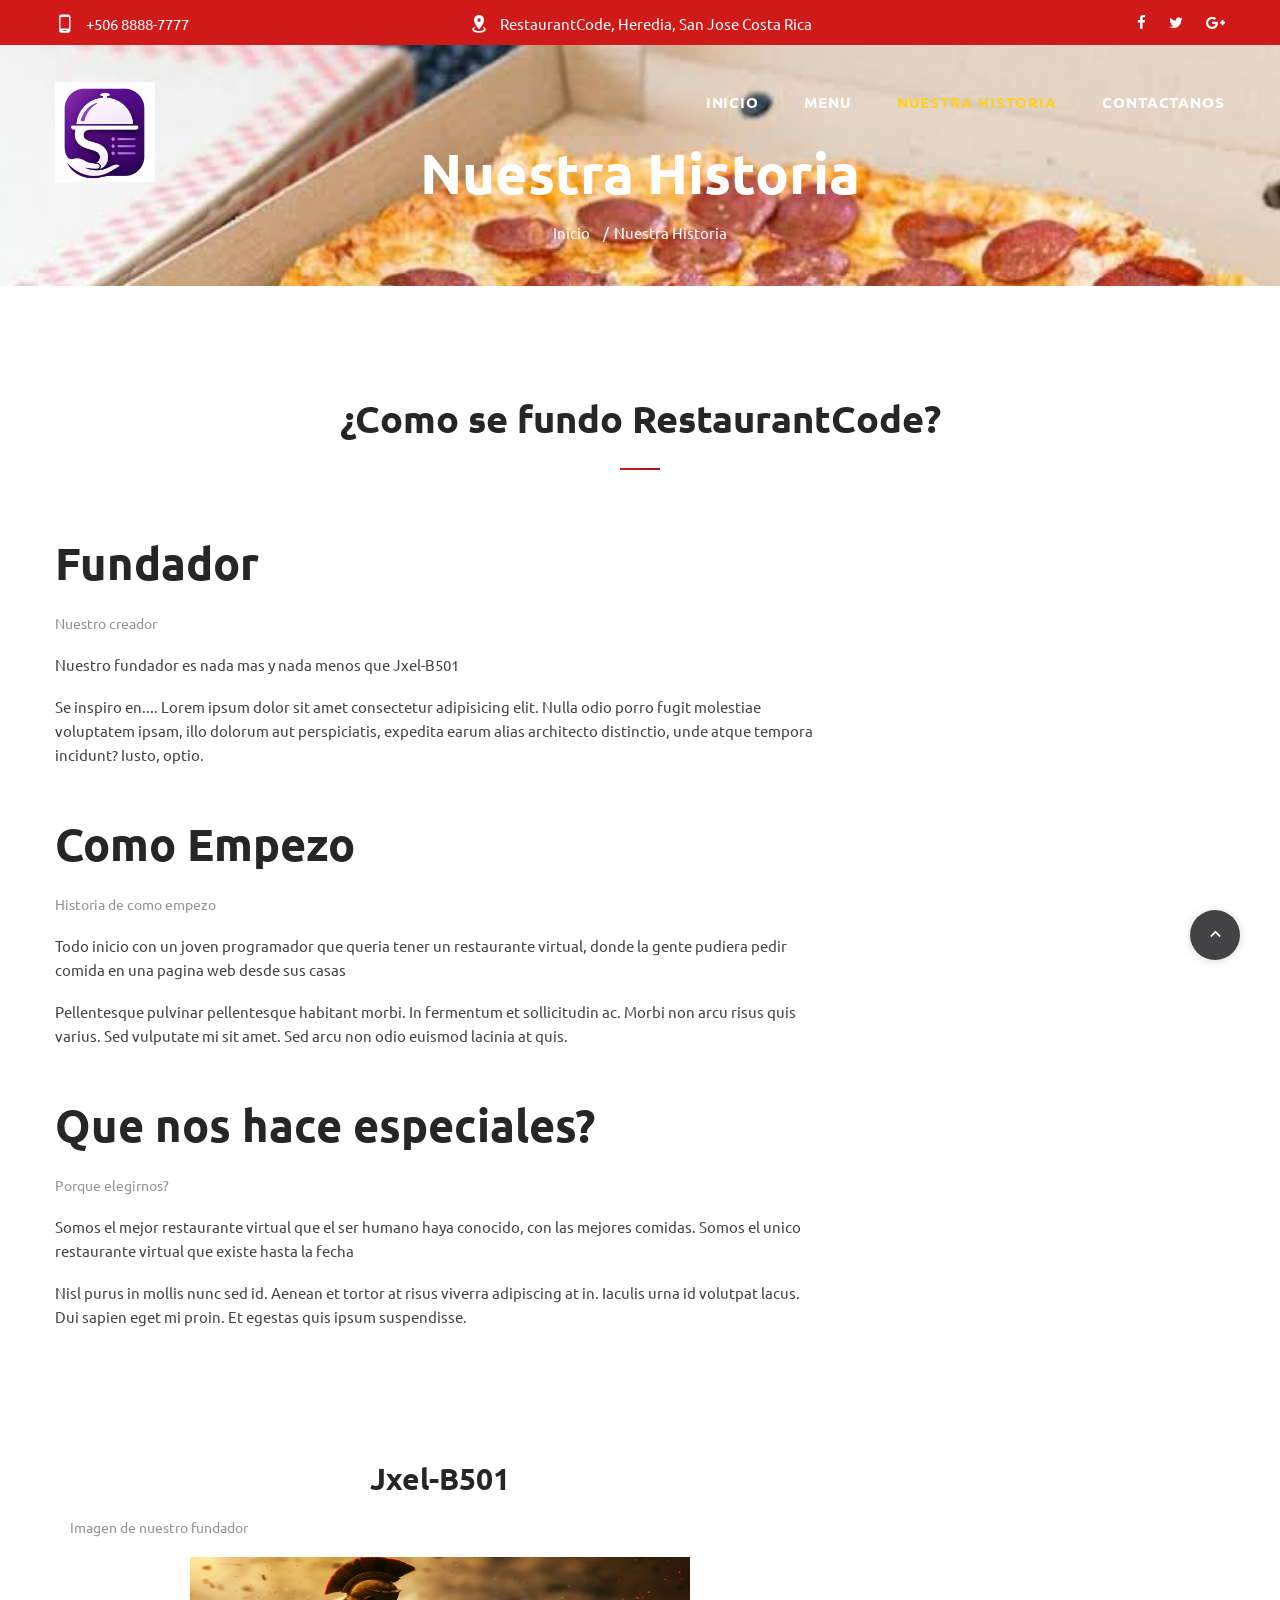
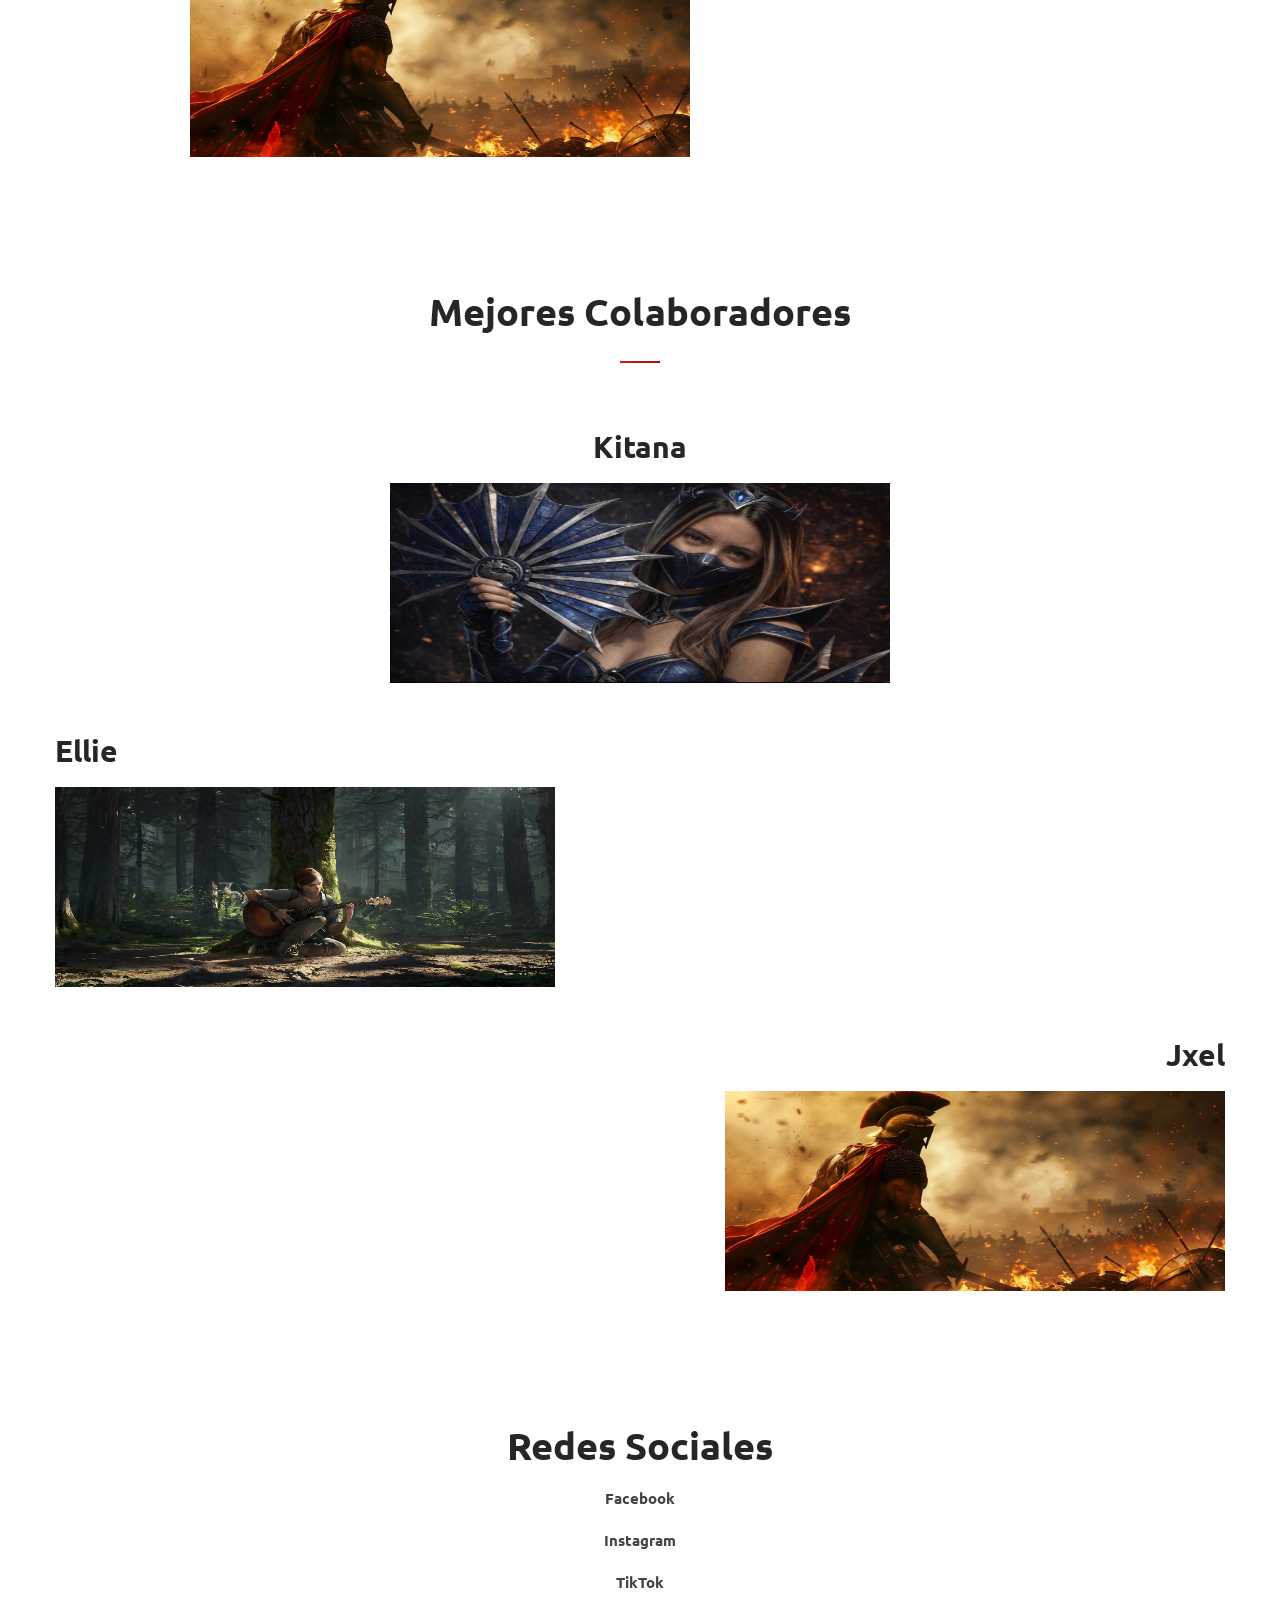
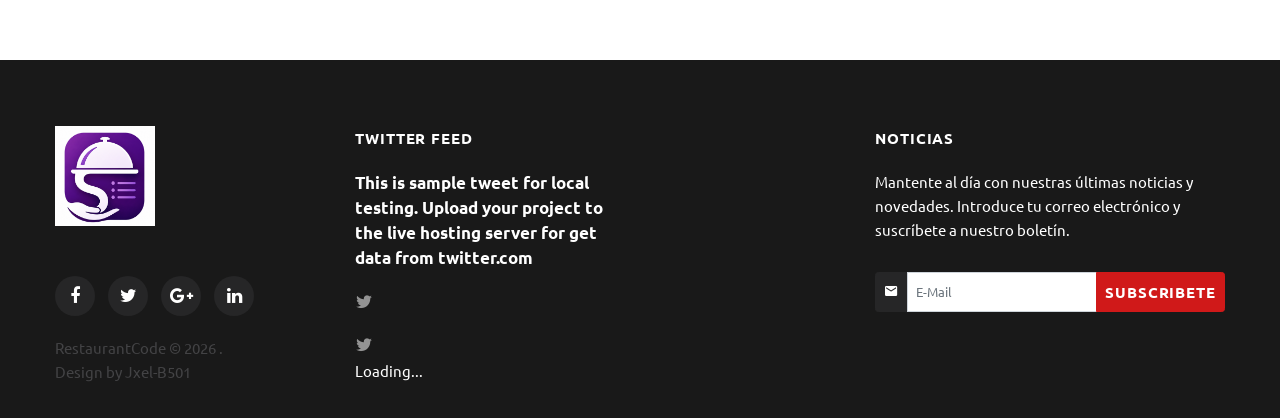
<file: typography.html>
<!DOCTYPE html>
<html class="wow-animation" lang="en">
  <head>
    <title>Historia</title>
    <meta charset="utf-8">
    <meta name="format-detection" content="telephone=no">
    <meta name="viewport" content="width=device-width, height=device-height, initial-scale=1.0, maximum-scale=1.0, user-scalable=0">
    <meta http-equiv="X-UA-Compatible" content="IE=Edge">
    <meta name="keywords" content="intense web design multipurpose template">
    <meta name="date" content="Dec 26">
    <link rel="icon" href="images/logo_icono.png" type="image/x-icon">
    <link rel="stylesheet" type="text/css" href="//fonts.googleapis.com/css?family=Ubuntu:400,400italic,500,700,700italic">
    <link rel="stylesheet" href="css/style.css">
    <style>.ie-panel{display: none;background: #212121;padding: 10px 0;box-shadow: 3px 3px 5px 0 rgba(0,0,0,.3);clear: both;text-align:center;position: relative;z-index: 1;} html.ie-10 .ie-panel, html.lt-ie-10 .ie-panel {display: block;}</style>
  </head>
  <body>
    <!-- IE Panel-->
    <div class="ie-panel"><a href="http://windows.microsoft.com/en-US/internet-explorer/"><img src="images/ie8-panel/warning_bar_0000_us.jpg" height="42" width="820" alt="You are using an outdated browser. For a faster, safer browsing experience, upgrade for free today."></a></div>
    <div class="page-loader page-loader-variant-1">
      <div><img width='100' height='100' src='images/logosm.png' alt=''/>
        <div class="offset-top-41 text-center">
          <div class="spinner"></div>
        </div>
      </div>
    </div>
    <!-- Page-->
    <div class="page text-center"> 
      <!-- Page Header-->
      <header class="page-head slider-menu-position" data-preset='{"title":"Header with breadcrumbs","category":"header, breadcrumbs","reload":true,"id":"header-2"}'>
        <!-- RD Navbar Transparent-->
        <div class="rd-navbar-wrap">
          <nav class="rd-navbar container rd-navbar-floated rd-navbar-dark" data-md-device-layout="rd-navbar-fixed" data-lg-device-layout="rd-navbar-static" data-lg-auto-height="true" data-md-layout="rd-navbar-fixed" data-lg-layout="rd-navbar-static" data-lg-stick-up="true">
            <div class="rd-navbar-inner">
              <!-- RD Navbar Top Panel-->
              <div class="rd-navbar-top-panel context-dark bg-danger">
                <div class="left-side">
                  <address class="contact-info text-left"><a href="tel:#"><span class="icon mdi mdi-cellphone-android novi-icon"></span><span class="text-middle">+506 8888-7777</span></a></address>
                </div>
                <div class="center">
                  <address class="contact-info text-left"><a href="#"><span class="icon mdi mdi-map-marker-radius novi-icon"></span><span class="text-middle">RestaurantCode, Heredia, San Jose Costa Rica</span></a></address>
                </div>
                <div class="right-side">
                  <ul class="list-inline list-inline-sm">
                    <li class="list-inline-item"><a class="novi-icon fa fa-facebook" href="#"></a></li>
                    <li class="list-inline-item"><a class="novi-icon fa fa-twitter" href="#"></a></li>
                    <li class="list-inline-item"><a class="novi-icon fa fa-google-plus" href="#"></a></li>
                  </ul>
                </div>
              </div>
              <!-- RD Navbar Panel -->
              <div class="rd-navbar-panel">
                <!-- RD Navbar Toggle-->
                <button class="rd-navbar-toggle" data-rd-navbar-toggle=".rd-navbar, .rd-navbar-nav-wrap"><span></span></button>
                <!-- RD Navbar Top Panel Toggle-->
                <button class="rd-navbar-top-panel-toggle" data-rd-navbar-toggle=".rd-navbar, .rd-navbar-top-panel"><span></span></button>
                <!--Navbar Brand-->
                <div class="rd-navbar-brand"><a href="index.html"><img width='100' height='100' src='images/logosm.png' alt=''/></a></div>
              </div>
              <div class="rd-navbar-menu-wrap">
                <div class="rd-navbar-nav-wrap">
                  <div class="rd-navbar-mobile-scroll">
                    <!--Navbar Brand Mobile-->
                    <div class="rd-navbar-mobile-brand"><a href="index.html"><img width='100' height='100' src='images/logosm.png' alt=''/></a></div>
                    <!-- RD Navbar Nav-->
                    <ul class="rd-navbar-nav">
                      <li><a href="index.html"><span>Inicio</span></a></li>
                      <li><a href="about-coach.html"><span>Menu</span></a></li>
                      <li class="active"><a href="typography.html"><span>Nuestra Historia</span></a></li>
                      <li><a href="contacts.html"><span>Contactanos</span></a></li>
                    </ul>
                  </div>
                </div>
              </div>
            </div>
          </nav>
        </div>
        <div class="context-dark">
          <!-- Modern Breadcrumbs-->
          <section>
            <div class="parallax-container breadcrumb-modern bg-gray-darkest" data-parallax-img="images/comida.jpg">
              <div class="parallax-content"> 
                <div class="container section-top-98 section-bottom-34 section-lg-bottom-66 section-lg-98 section-xl-top-110 section-xl-bottom-41">
                  <h2 class="d-none d-lg-block offset-top-30"><span class="big">Nuestra Historia</span></h2>
                  <ul class="list-inline list-inline-dashed">
                    <li class="list-inline-item"><a href="index.html">Inicio</a></li>
                    <li class="list-inline-item">Nuestra Historia
                    </li>
                  </ul>
                </div>
              </div>
            </div>
          </section>
        </div>
      </header>
      <!-- Heading Style-->
      <section class="section novi-background section-66 section-md-top-110">
        <div class="container">
          <h2>¿Como se fundo RestaurantCode?</h2>
          <hr class="divider divider-md bg-red">
          <div class="row text-left offset-top-66">
            <div class="col-lg-8">
              <div>
                <h1>Fundador</h1><small class="d-block d-sm-inline text-dark">Nuestro creador</small>
                <p>
                  Nuestro fundador es nada mas y nada menos que Jxel-B501
                </p>
                <p>
                  Se inspiro en.... Lorem ipsum dolor sit amet consectetur adipisicing elit. Nulla odio porro fugit molestiae voluptatem ipsam, illo dolorum aut perspiciatis, expedita earum alias architecto distinctio, unde atque tempora incidunt? Iusto, optio.
                </p>
              </div>
              <div class="offset-top-50">
                <h1>Como Empezo</h1><small class="d-block d-sm-inline text-dark">Historia de como empezo</small>
                <p>
                  Todo inicio con un joven programador que queria tener un restaurante virtual, donde la gente pudiera pedir comida en una pagina web desde sus casas 
                  
                </p>
                <p>
                  Pellentesque pulvinar pellentesque habitant morbi. In fermentum et sollicitudin ac. Morbi non arcu risus quis varius. Sed vulputate mi sit amet. Sed arcu non odio euismod lacinia at quis.
                  
                </p>
              </div>
              <div class="offset-top-50">
                <h1>Que nos hace especiales?</h1><small class="d-block d-sm-inline text-dark">Porque elegirnos?</small>
                <p>
                  Somos el mejor restaurante virtual que el ser humano haya conocido, con las mejores comidas. Somos el unico restaurante virtual que existe hasta la fecha
                  
                </p>
                <p>
                  Nisl purus in mollis nunc sed id. Aenean et tortor at risus viverra adipiscing at in. Iaculis urna id volutpat lacus. Dui sapien eget mi proin. Et egestas quis ipsum suspendisse.
                  
                </p>
                <br><br>
              
            </div> 
            <div class="container">
              <h3 class="text-center offset-md-top-66">Jxel-B501</h3><small class="d-block d-sm-inline text-dark">Imagen de nuestro fundador</small>
              <p class="text-center"><img src="images/Fundador.png" width='500' height='200'></p>
               <!-- <h2>Heading 2</h2>
              <h3>Heading 3</h3>
              <h4>Heading 4</h4>
              <h5>Heading 5</h5>
              <h6>Heading 6</h6> -->
              
            </div>
          </div>
        </div>
      </section>
      <!-- Mejores colaboradores -->
      <section class="section novi-background section-66">
        <div class="container">
          <h2>Mejores Colaboradores</h2>
          <hr class="divider divider-md bg-red">
          <h3 class="text-center offset-md-top-66">Kitana</h3>
          <p class="text-center"><img src="images/Kitana.jpeg" width='500' height='200'></p>
          <h3 class="offset-top-50 text-left">Ellie</h3>
          <p class="text-left"><img src="images/Ellie.jpg" width='500' height='200'></p>
          <h3 class="offset-top-50 text-right">Jxel</h3>
          <p class="text-right">
            <img src="images/Fundador.png" width='500' height='200'>
          </p>
        </div>
      </section>
      <!-- Text Formatting-->
      <section class="section novi-background section-66">
        <div class="container">
          <h2>Redes Sociales</h2>
          <p><strong>Facebook</strong></p>
          <p><strong>Instagram</strong></p>
          <p><strong>TikTok</strong></p>
        </div>
      </section>
      
      <!-- Page Footer-->
      <footer class="section-relative section-top-66 section-bottom-34 page-footer bg-gray-base context-dark novi-background" data-preset='{"title":"Footer","category":"footer","reload":true,"id":"footer"}'>
        <div class="container">
          <div class="row justify-content-md-center text-xl-left">
            <div class="col-md-12">
              <div class="row justify-content-sm-center">
                <div class="col-sm-10 col-md-3 text-left order-md-4 col-md-10 col-xl-3 offset-md-top-50 offset-xl-top-0 order-xl-2">
                  <!-- Twitter Feed-->
                  <p class="text-uppercase text-spacing-60 font-weight-bold text-center text-xl-left">Twitter Feed</p>
                  <div class="offset-top-20">
                          <div class="twitter" data-twitter-username="templatemonster" data-twitter-date-hours=" hours ago" data-twitter-date-minutes=" minutes ago">
                            <div class="twitter-sm" data-twitter-type="tweet">
                              <div class="twitter-date text-dark small"><span class="icon icon-xxs mdi mdi-twitter text-middle"></span> <span class="text-middle" data-date="text"></span>
                              </div>
                              <div class="twitter-text" data-tweet="text"></div>
                              <div class="twitter-name font-weight-bold big" data-screen_name="text"></div>
                            </div>
                            <div class="twitter-sm" data-twitter-type="tweet">
                              <div class="twitter-date text-dark small"><span class="icon icon-xxs mdi mdi-twitter text-middle"></span> <span class="text-middle" data-date="text"></span>
                              </div>
                              <div class="twitter-text" data-tweet="text"></div>
                              <div class="twitter-name font-weight-bold big" data-screen_name="text"></div>
                            </div>
                          </div>
                  </div>
                </div>
                <div class="col-sm-10 col-md-3 offset-top-66 order-md-3 col-md-10 col-xl-2 offset-xl-top-0 order-xl-3">
                  <!-- Flickr Feed-->
                  
                </div>
                <div class="col-sm-10 col-md-3 offset-top-66 order-md-2 offset-md-top-0 col-md-6 col-xl-4 order-xl-4">
                  <div class="inset-xl-left-20">
                    <p class="text-uppercase text-spacing-60 font-weight-bold">Noticias</p>
                    <p class="offset-top-20 text-left">
                      Mantente al día con nuestras últimas noticias y novedades. Introduce tu correo electrónico y suscríbete a nuestro boletín.
                    </p>
                    <div class="offset-top-30">
                            <form class="rd-mailform" data-form-output="form-subscribe-footer" data-form-type="subscribe" method="post" action="bat/rd-mailform.php">
                              <div class="form-group">
                                <div class="input-group input-group-sm"><span class="input-group-prepend"><span class="input-group-text input-group-icon"><span class="mdi mdi-email novi-icon"></span></span></span>
                                  <input class="form-control" placeholder="E-Mail" type="email" name="email" data-constraints="@Required @Email"><span class="input-group-append">
                                    <button class="btn btn-sm btn-danger" type="submit">Subscribete</button></span>
                                </div>
                              </div>
                              <div class="form-output" id="form-subscribe-footer"></div>
                            </form>
                    </div>
                  </div>
                </div>
                <div class="col-sm-10 col-md-3 offset-top-66 order-md-1 offset-md-top-0 col-md-6 col-xl-3 order-xl-1">
                  <!-- Footer brand-->
                  <div class="footer-brand"><a href="index.html"><img width='100' height='100' src='images/logosm.png' alt=''/></a></div>
                  <div class="offset-top-50 text-sm-center text-xl-left">
                          <ul class="list-inline">
                            <li class="list-inline-item"><a class="novi-icon icon fa fa-facebook icon-xxs icon-circle icon-darkest-filled" href="#"></a></li>
                            <li class="list-inline-item"><a class="novi-icon icon fa fa-twitter icon-xxs icon-circle icon-darkest-filled" href="#"></a></li>
                            <li class="list-inline-item"><a class="novi-icon icon fa fa-google-plus icon-xxs icon-circle icon-darkest-filled" href="#"></a></li>
                            <li class="list-inline-item"><a class="novi-icon icon fa fa-linkedin icon-xxs icon-circle icon-darkest-filled" href="#"></a></li>
                          </ul>
                  </div>
                  <p class="text-darker offset-top-20">RestaurantCode &copy; <span id="copyright-year"></span> .
                    Design&nbsp;by&nbsp;<a href="https://www.templatemonster.com">Jxel-B501</a>
                  </p>
                </div>
              </div>
            </div>
          </div>
        </div>
      </footer>
    </div>
    <!-- Global Mailform Output-->
    <div class="snackbars" id="form-output-global"></div>
    <!-- Java script-->
    <script src="js/core.min.js"></script>
    <script src="js/script.js"></script>
  </body>
</html>
</file>
